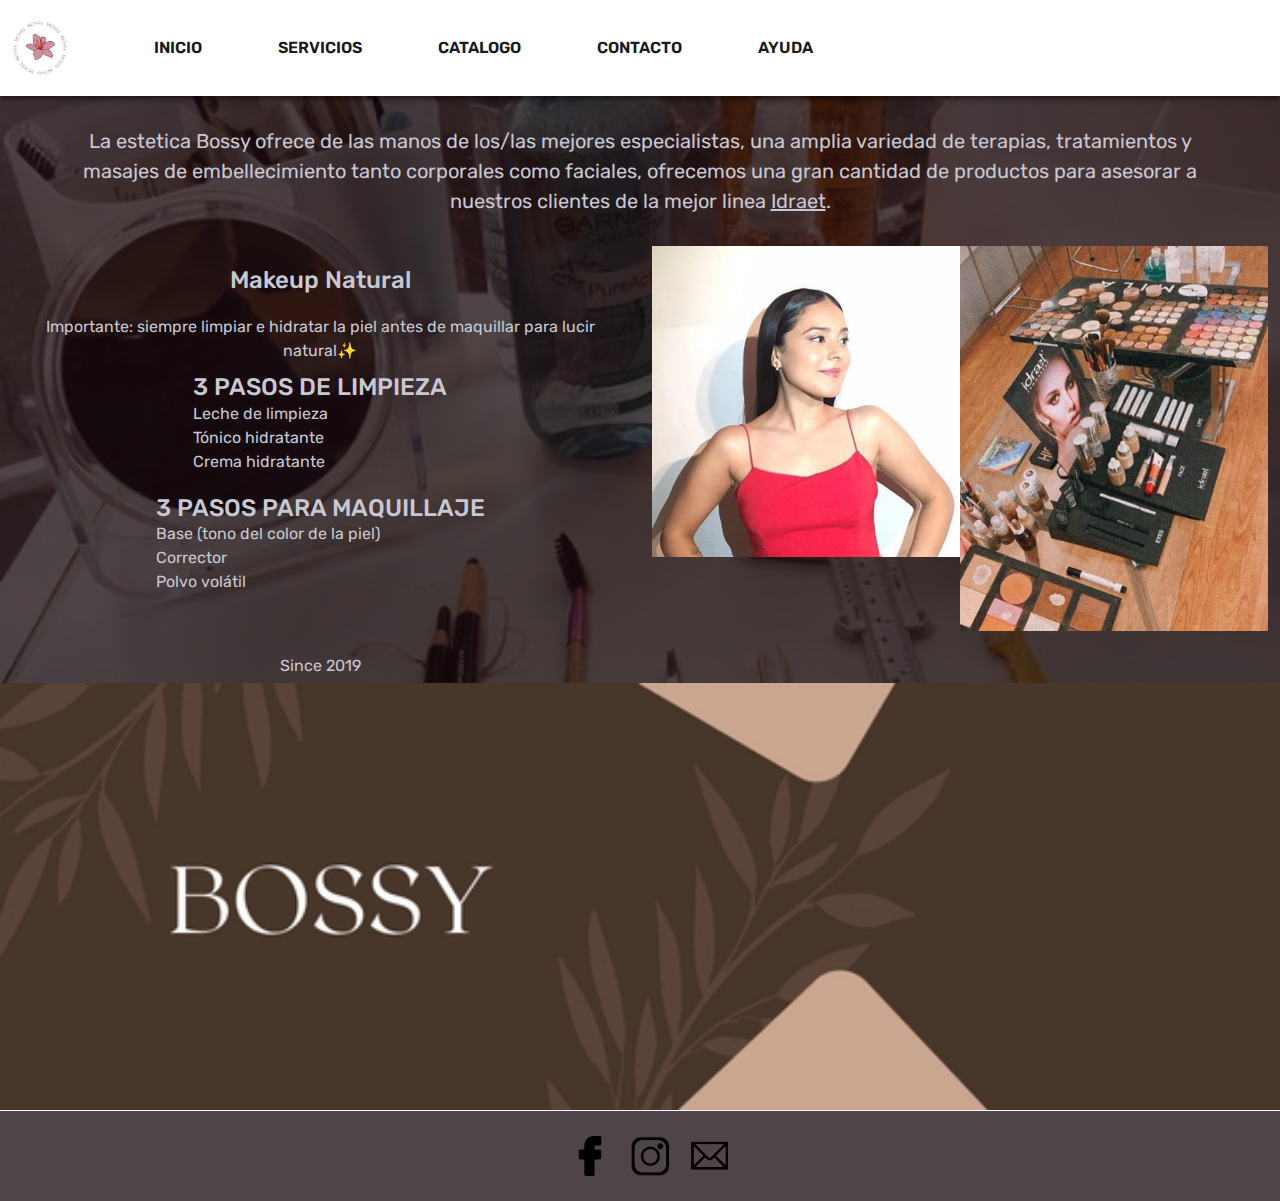
<file: index.html>
<!DOCTYPE html>
<html lang="en">
<head>
    <meta charset="UTF-8">
    <meta http-equiv="X-UA-Compatible" content="IE=edge">
    <meta name="viewport" content="width=device-width, initial-scale=1.0">
    <meta name="keywords" content="BOSSYSKINCARE, BOSSY, SKINCARE, ESTETICA,MAKEUP, NATURAL, MAQUILLAJE">
    <meta name="description" content="Servicios de Estética, como Cosmiatría, Cosmetología. Ingresá a Nuestra Web y Consultá . Todos los Servicios. Asesoramiento personal. Reservá Tu Turno. Armonización Facial.">
    <link rel="icon" href="../images/ms-icon-150x150.png" type="image/x-icon">
    <link href="//db.onlinewebfonts.com/c/d7e8a95865396cddca89b00080d2cba6?family=SoDo+Sans+SemiBold" rel="stylesheet"
        type="text/css" />
    <link rel="stylesheet" href="./css/bootstrap.css">
    <link rel="stylesheet" href="./css/translated.css">
    <title>Bossy | Inicio</title>
</head>
<body>
    <header>
        <nav class="navbar navbar-expand-md">
            <div class="container-fluid">
                <div class="navbar-left">
                    <a href="index.html">
                        <img class="navbarLogo" src="../images/Bossy2.png">
                    </a>
                    <div id="collapse_items" class="collapse navbar-collapse">
                        <ul class="navbar-nav ms-3">
                            <div>
                                <li class="nav-item"><a class="nav-link" href="index.html">INICIO</a></li>
                            </div>
                            <div>
                                <li class="nav-item"><a class="nav-link" href="./pages/services.html">SERVICIOS</a></li>
                            </div>
                            <div>
                                <li class="nav-item"><a class="nav-link" href="./pages/catalogue.html">CATALOGO</a></li>
                            </div>
                            <div>
                                <li class="nav-item"><a class="nav-link" href="./pages/contact.html">CONTACTO</a></li>
                            </div>
                            <div>
                                <li class="nav-item"><a class="nav-link" href="./pages/help.html">AYUDA</a></li>
                            </div>
                        </ul>
                    </div>
                </div>
                <button type="button" class="navbar-toggler" data-bs-toggle="collapse" data-bs-target="#collapse_items">
                    <span class="navbar-toggler-icon">
                    </span>
                </button>
            </div>
        </nav>
    </header>
    <main>
        <section class="intro_desc">
            <p>La estetica Bossy ofrece de las manos de los/las mejores especialistas, una amplia variedad de
                terapias,
                tratamientos y masajes de embellecimiento tanto corporales como faciales, ofrecemos una gran
                cantidad de
                productos para asesorar a nuestros clientes de la mejor linea <a
                    href="https://idraetgroup.com/?gclid=Cj0KCQjw166aBhDEARIsAMEyZh6iwiQcJbNua7fvX7TcPgXoqKWANvligBEkQJWTMDLKDtH5ZAWx_gUaAtiVEALw_wcB">Idraet</a>.
            </p>
        </section>

        <div class="container-fluid">
            <section class="publication_makeup row" >
                <article class="col container">
                    <div class="publication_makeup_intro">
                        <h2>Makeup Natural</h2>
                        <span>Importante: siempre limpiar e hidratar la piel antes de maquillar para lucir
                            natural✨</span>
                    </div>
                    <div class="publication_makeup_steps">
                        <div class="steps">
                            <h3>3 PASOS DE LIMPIEZA</h3>
                            <ul>
                                <li>Leche de limpieza</li>
                                <li>Tónico hidratante</li>
                                <li>Crema hidratante</li>
                            </ul>
                        </div>
                        <div class="steps">
                            <h3>3 PASOS PARA MAQUILLAJE</h3>
                            <ul>
                                <li>Base (tono del color de la piel)</li>
                                <li>Corrector</li>
                                <li>Polvo volátil</li>
                            </ul>
                        </div>
                    </div>
                    <p class="since">Since 2019</p>
                </article>
    
                <article class="makeup_images col container">
                    <img class="photo1" src="../images/makeup_me.PNG">
                    <img class="photo2" src="../images/makeup_photo.PNG">
                </article>
            </section>
        </div>
        <div class="bannerBox">
            <img class="banner" src="../images/banner.png">
        </div>
    </main>
    <footer class="container-fluid">
        <div><a class="facebook_logo" href="">
            <img src="./images/facebook_logo.png"></a></div>
        <div><a class="instagram_logo" href="https://www.instagram.com/bossy.skincare/"><img
            src="./images/logo_instagram.jpg"></a></div>
            <div><a class="email_logo" href=""><img
                src="./images/email_logo.png"></a></div>
    </footer>
    <script src="../js/bootstrap.bundle.js"></script>
</body>
</html>
</file>
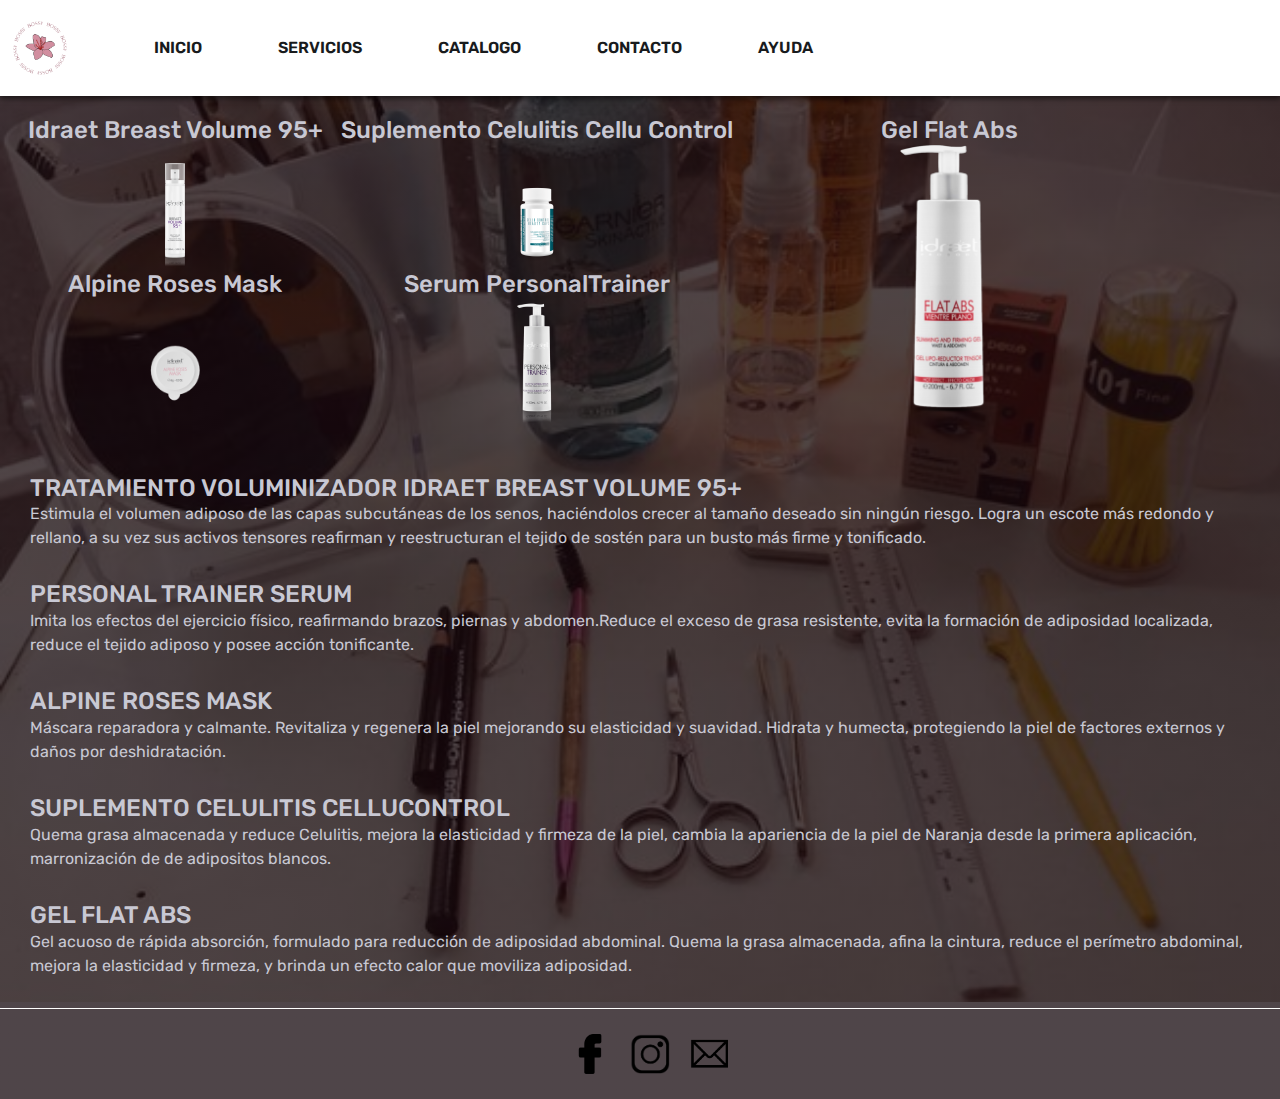
<file: pages/catalogue.html>
<!DOCTYPE html>
<html lang="en">
<head>
    <meta charset="UTF-8">
    <meta http-equiv="X-UA-Compatible" content="IE=edge">
    <meta name="viewport" content="width=device-width, initial-scale=1.0">
    <meta name="keywords" content="BOSSYSKINCARE, BOSSY, SKINCARE, ESTETICA, CATALOGO, PRODUCTOS, Idraet, idraetgroup">
     <meta name="description" content="Servicios de Estética, como Cosmiatría, Cosmetología. Ingresá a Nuestra Web y Consultá . Todos los Servicios. Asesoramiento personal. Reservá Tu Turno. Armonización Facial.">
    <link rel="shortcut icon" href="../images/Bossy2.png" type="image/x-icon">
    <link href="//db.onlinewebfonts.com/c/d7e8a95865396cddca89b00080d2cba6?family=SoDo+Sans+SemiBold" rel="stylesheet"
        type="text/css" />
    <link rel="stylesheet" href="../css/bootstrap.css">
    <link rel="stylesheet" href="../css/translated.css">
    <title>Bossy | Catalogo</title>
</head>

<body>
    <header>
        <nav class="navbar navbar-expand-md ">
            <div class="container-fluid">
                <div class="navbar-left">
                    <a href="index.html">
                        <img class="navbarLogo" src="../images/Bossy2.png">
                    </a>
                    <div id="collapse_items" class="collapse navbar-collapse">
                        <ul class="navbar-nav ms-3">
                            <div>
                                <li class="nav-item"><a class="nav-link" href="../index.html">INICIO</a></li>
                            </div>
                            <div>
                                <li class="nav-item"><a class="nav-link" href="services.html">SERVICIOS</a></li>
                            </div>
                            <div>
                                <li class="nav-item"><a class="nav-link" href="catalogue.html">CATALOGO</a></li>
                            </div>
                            <div>
                                <li class="nav-item"><a class="nav-link" href="contact.html">CONTACTO</a></li>
                            </div>
                            <div>
                                <li class="nav-item"><a class="nav-link" href="help.html">AYUDA</a></li>
                            </div>
                        </ul>
                    </div>
                </div>
                <button type="button" class="navbar-toggler" data-bs-toggle="collapse" data-bs-target="#collapse_items">
                    <span class="navbar-toggler-icon">

                    </span>
                </button>
            </div>
        </nav>
    </header>
    <main>
        <section class="catalogue_container">
            <article class="breast">
                <h5 class="catalogue_h5">Idraet Breast Volume 95+</h5>
                <div>
                    <img src="../images/catalogue/breastvolume95.png">
                </div>
            </article>
            <article class="cellucontrol">
                <h5 class="catalogue_h5">Suplemento Celulitis Cellu Control</h5>
                <div>
                    <img src="../images/catalogue/caps_cellucontrol.png">
                </div>
            </article>
            <article class="serum">
                <h5 class="catalogue_h5">Serum PersonalTrainer</h5>
                <div>
                    <img src="../images/catalogue/serum_personaltrainer.png">
                </div>
            </article>
            <article class="alpinemask">
                <h5 class="catalogue_h5">Alpine Roses Mask</h5>
                <div>
                    <img src="../images/catalogue/mask_alpineroses.png">
                </div>
            </article>
            <article class="gelabs">
                <h5 class="catalogue_h5">Gel Flat Abs</h5>
                <div>
                    <img src="../images/catalogue/gel_flat_abs.png">
                </div>
            </article>
        </section>
        <section class="catalogue_info">
            <article class="breast_info">
                <h4>TRATAMIENTO VOLUMINIZADOR IDRAET BREAST VOLUME 95+</h4>
                <p>Estimula el volumen adiposo de las capas subcutáneas de los senos, haciéndolos crecer al tamaño deseado sin ningún riesgo. Logra un escote más redondo y rellano, a su vez sus activos tensores reafirman y reestructuran el tejido de sostén para un busto más firme y tonificado.</p>
            </article>
            <article class="breast_info">
                <h4>PERSONAL TRAINER SERUM</h4>
                <p>
                    Imita los efectos del ejercicio físico, reafirmando brazos, piernas y abdomen.Reduce el exceso de grasa resistente, evita la formación de adiposidad localizada, reduce el tejido adiposo y posee acción tonificante.</p>
            </article>
            <article>
                <h4>ALPINE ROSES MASK</h4>
                <p>Máscara reparadora y calmante. Revitaliza y regenera la piel mejorando su elasticidad y suavidad. Hidrata y humecta, protegiendo la piel de factores externos y daños por deshidratación.</p>
            </article>
            <article>
                <h4>SUPLEMENTO CELULITIS CELLUCONTROL</h4>
                <p>Quema grasa almacenada y reduce Celulitis, mejora la elasticidad y firmeza de la piel, cambia la apariencia de la piel de Naranja desde la primera aplicación, marronización de de adipositos blancos.</p>
            </article>
            <article>
                <h4>GEL FLAT ABS</h4>
                <p>Gel acuoso de rápida absorción, formulado para reducción de adiposidad abdominal. Quema la grasa almacenada, afina la cintura, reduce el perímetro abdominal, mejora la elasticidad y firmeza, y brinda un efecto calor que moviliza adiposidad.</p>
            </article>
        </section>
    </main>
    <footer class="container-fluid">
        <div><a class="facebook_logo" href="">
            <img src="../images/facebook_logo.png"></a></div>
        <div><a class="instagram_logo" href="https://www.instagram.com/bossy.skincare/"><img
            src="../images/logo_instagram.jpg"></a></div>
            <div><a class="email_logo" href=""><img
                src="../images/email_logo.png"></a></div>
    </footer>
    <script src="../js/bootstrap.bundle.js"></script>
</body>

</html>
</file>
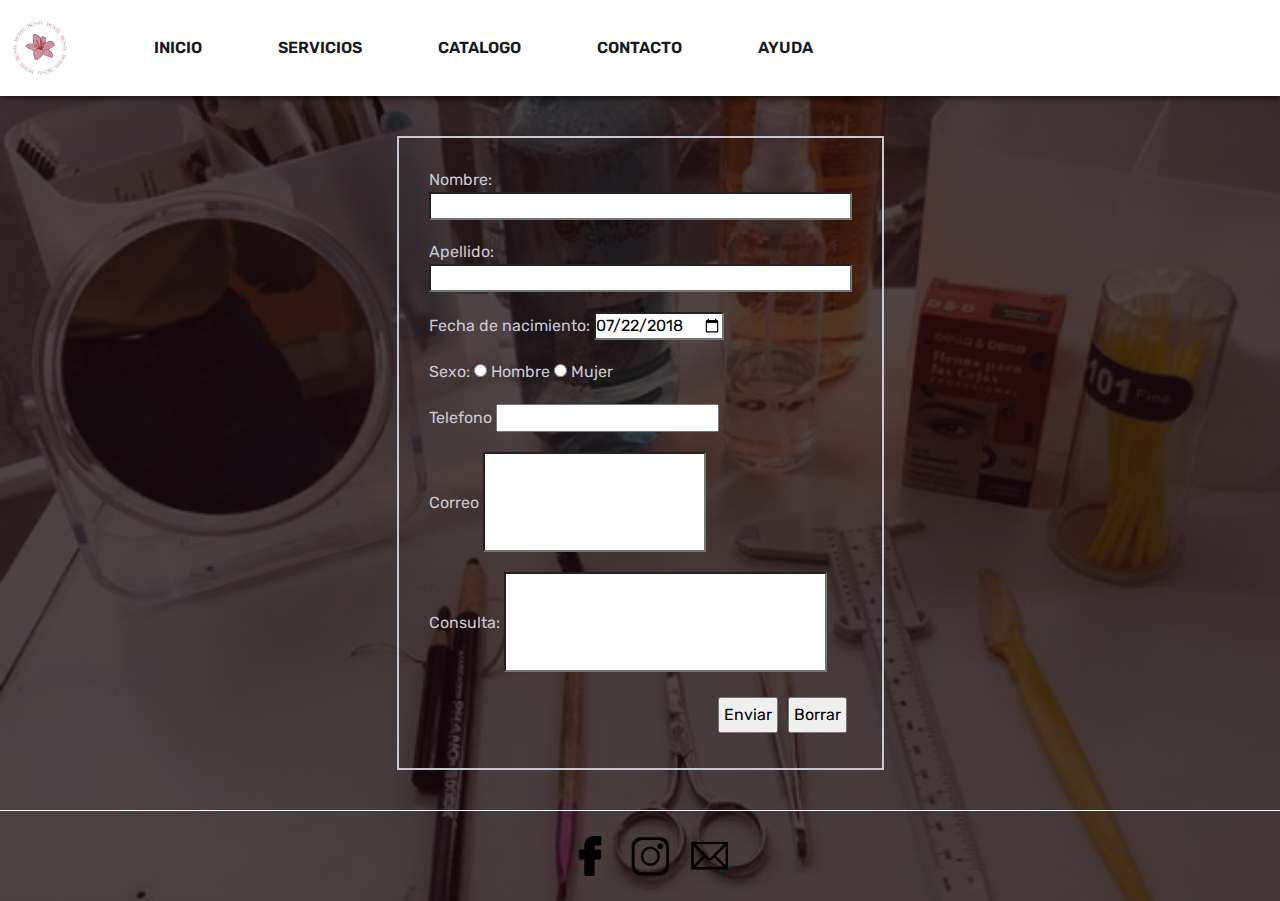
<file: pages/contact.html>
<!DOCTYPE html>
<html lang="en">

<head>
    <meta charset="UTF-8">
    <meta http-equiv="X-UA-Compatible" content="IE=edge">
    <meta name="viewport" content="width=device-width, initial-scale=1.0">
    <meta name="keywords" content="BOSSYSKINCARE, BOSSY, SKINCARE, ESTETICA, CONTACTO, CONSULTA, TURNO, PREGUNTA">
    <meta name="description" content="Servicios de Estética, como Cosmiatría, Cosmetología. Ingresá a Nuestra Web y Consultá . Todos los Servicios. Asesoramiento personal. Reservá Tu Turno. Armonización Facial.">
    <link rel="shortcut icon" href="../images/Bossy2.png" type="image/x-icon">
    <link href="//db.onlinewebfonts.com/c/d7e8a95865396cddca89b00080d2cba6?family=SoDo+Sans+SemiBold" rel="stylesheet"
        type="text/css" />
    <link rel="stylesheet" href="../css/bootstrap.css">
    <link rel="stylesheet" href="../css/translated.css">
    <title>Bossy | Contacto</title>
</head>

<body>
    <header>
        <nav class="navbar navbar-expand-md ">
            <div class="container-fluid">
                <div class="navbar-left">
                    <a href="index.html">
                        <img class="navbarLogo" src="../images/Bossy2.png">
                    </a>
                    <div id="collapse_items" class="collapse navbar-collapse">
                        <ul class="navbar-nav ms-3">
                            <div>
                                <li class="nav-item"><a class="nav-link" href="../index.html">INICIO</a></li>
                            </div>
                            <div>
                                <li class="nav-item"><a class="nav-link" href="services.html">SERVICIOS</a></li>
                            </div>
                            <div>
                                <li class="nav-item"><a class="nav-link" href="catalogue.html">CATALOGO</a></li>
                            </div>
                            <div>
                                <li class="nav-item"><a class="nav-link" href="contact.html">CONTACTO</a></li>
                            </div>
                            <div>
                                <li class="nav-item"><a class="nav-link" href="help.html">AYUDA</a></li>
                            </div>
                        </ul>
                    </div>
                </div>
                <button type="button" class="navbar-toggler" data-bs-toggle="collapse" data-bs-target="#collapse_items">
                    <span class="navbar-toggler-icon">

                    </span>
                </button>
            </div>
        </nav>
    </header>
    <main>
        <div class="contact" class="container-fluid">
            <form class="container" action="" method="">
                <p>Nombre: <input class="name_form" type="text" name="name" size="40"></p>
                <p>Apellido: <input class="sur_form" type="text" name="surname" size="40"></p>
                <p>Fecha de nacimiento: <input class="born" type="date" id="start" name="trip-start" value="2018-07-22"
                        min="2018-01-01" max="2018-12-31"></p>
                <p>Sexo:
                    <input type="radio" name="hm" value="h"> Hombre
                    <input type="radio" name="hm" value="m"> Mujer
                </p>

                <p>Telefono <input type="number" name="phone_number"></p>
                <p>Correo <input type="email" class="query"></p>
                <p>Consulta: <input class="query" type="text" size="30"></p>
                <p class="buttons">
                    <input type="submit" value="Enviar">
                    <input type="reset" value="Borrar">
                </p>
            </form>
        </div>
    </main>
    <footer class="container-fluid">
        <div><a class="facebook_logo" href="">
            <img src="../images/facebook_logo.png"></a></div>
        <div><a class="instagram_logo" href="https://www.instagram.com/bossy.skincare/"><img
            src="../images/logo_instagram.jpg"></a></div>
            <div><a class="email_logo" href=""><img
                src="../images/email_logo.png"></a></div>
    </footer>
    <script src="../js/bootstrap.bundle.js"></script>
</body>

</html>
</file>
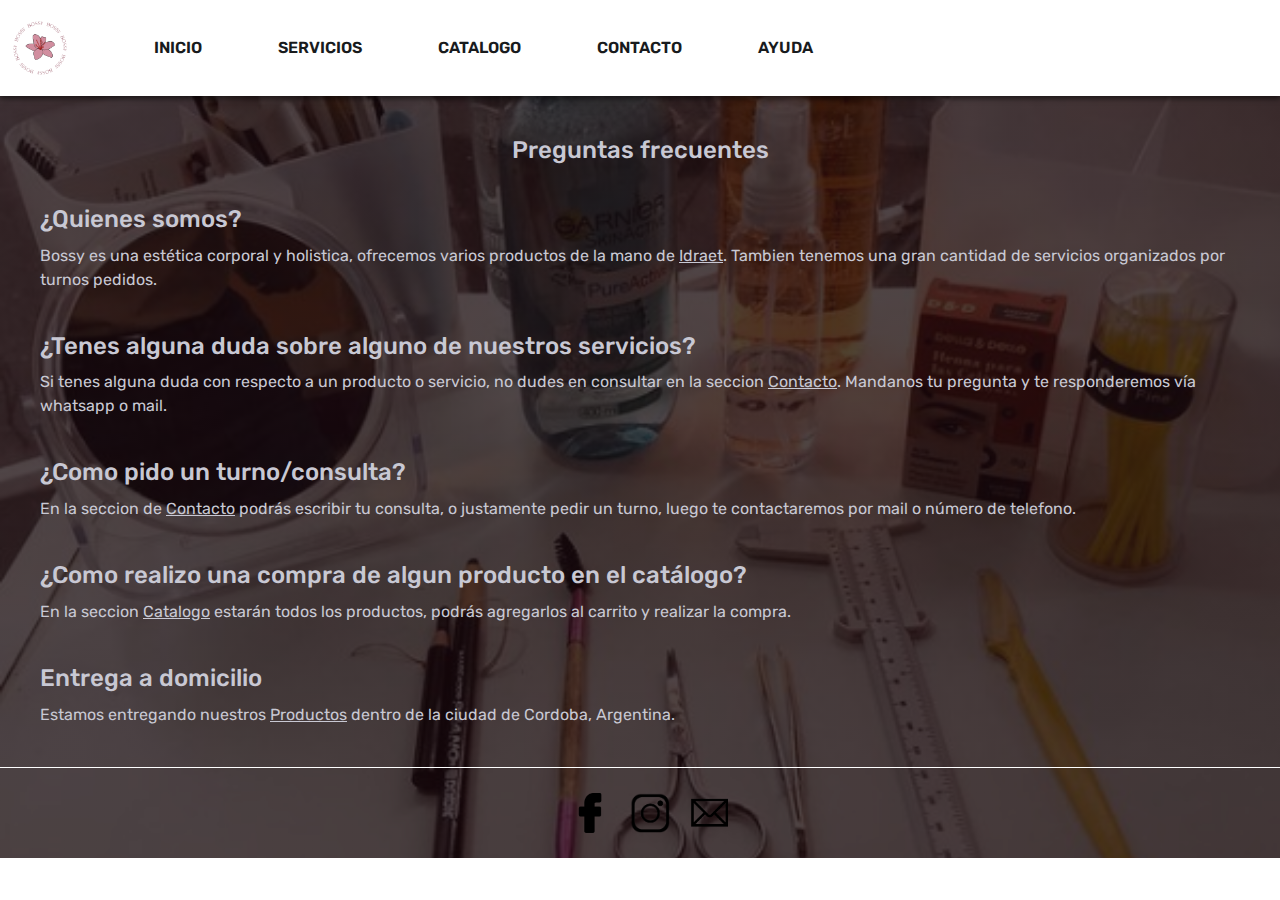
<file: pages/help.html>
<!DOCTYPE html>
<html lang="en">

<head>
    <meta charset="UTF-8">
    <meta http-equiv="X-UA-Compatible" content="IE=edge">
    <meta name="viewport" content="width=device-width, initial-scale=1.0">
    <meta name="keywords" content="BOSSYSKINCARE, BOSSY, SKINCARE, ESTETICA, AYUDA, PREGUNTAS, INFORMACION">
    <meta name="description" content="Servicios de Estética, como Cosmiatría, Cosmetología. Ingresá a Nuestra Web y Consultá . Todos los Servicios. Asesoramiento personal. Reservá Tu Turno. Armonización Facial.">
    <link rel="shortcut icon" href="../images/Bossy2.png" type="image/x-icon">
    <link href="//db.onlinewebfonts.com/c/d7e8a95865396cddca89b00080d2cba6?family=SoDo+Sans+SemiBold" rel="stylesheet"
        type="text/css" />
    <link rel="stylesheet" href="../css/bootstrap.css">
    <link rel="stylesheet" href="../css/translated.css">
    <title>Bossy | Ayuda</title>
</head>

<body>
    <header>
        <nav class="navbar navbar-expand-md ">
            <div class="container-fluid">
                <div class="navbar-left">
                    <a href="index.html">
                        <img class="navbarLogo" src="../images/Bossy2.png">
                    </a>
                    <div id="collapse_items" class="collapse navbar-collapse">
                        <ul class="navbar-nav ms-3">
                            <div>
                                <li class="nav-item"><a class="nav-link" href="../index.html">INICIO</a></li>
                            </div>
                            <div>
                                <li class="nav-item"><a class="nav-link" href="services.html">SERVICIOS</a></li>
                            </div>
                            <div>
                                <li class="nav-item"><a class="nav-link" href="catalogue.html">CATALOGO</a></li>
                            </div>
                            <div>
                                <li class="nav-item"><a class="nav-link" href="contact.html">CONTACTO</a></li>
                            </div>
                            <div>
                                <li class="nav-item"><a class="nav-link" href="help.html">AYUDA</a></li>
                            </div>
                        </ul>
                    </div>
                </div>
                <button type="button" class="navbar-toggler" data-bs-toggle="collapse" data-bs-target="#collapse_items">
                    <span class="navbar-toggler-icon">

                    </span>
                </button>
            </div>
        </nav>
    </header>
    <main>
        <section class="container_help container-fluid">
            <h2>Preguntas frecuentes</h2>
            <article>
                <h3>¿Quienes somos?</h3>
                <p>Bossy es una estética corporal y holistica, ofrecemos varios productos de la mano de <a
                    href="https://idraetgroup.com/?gclid=Cj0KCQjw166aBhDEARIsAMEyZh6iwiQcJbNua7fvX7TcPgXoqKWANvligBEkQJWTMDLKDtH5ZAWx_gUaAtiVEALw_wcB">Idraet</a>. Tambien tenemos una gran cantidad de servicios organizados por turnos pedidos.</p>
            </article>

            <article>
                <h3>¿Tenes alguna duda sobre alguno de nuestros servicios?</h3>
                <p>Si tenes alguna duda con respecto a un producto o servicio, no dudes en consultar en la seccion <a href="./contact.html">Contacto</a>. Mandanos tu pregunta y te responderemos vía whatsapp o mail.</p>
            </article>


            <article >
                <h3>¿Como pido un turno/consulta?</h3>
                <p>En la seccion de <a href="./contact.html">Contacto</a> podrás escribir tu consulta, o justamente
                    pedir un turno, luego te contactaremos por mail o número de telefono.</p>
            </article>

            <article>
                <h3>¿Como realizo una compra de algun producto en el catálogo?</h3>
                <p>En la seccion <a href="catalogue.html">Catalogo</a> estarán todos los productos, podrás agregarlos al carrito y realizar la compra.</p>
            </article>

            <article>
                <h3>Entrega a domicilio</h3>
                <p>Estamos entregando nuestros <a href="./catalogue.html">Productos</a> dentro de la ciudad de
                    Cordoba, Argentina.</p>
            </article>
        </section>
    </main>
    <footer class="container-fluid">
        <div><a class="facebook_logo" href="">
            <img src="../images/facebook_logo.png"></a></div>
        <div><a class="instagram_logo" href="https://www.instagram.com/bossy.skincare/"><img
            src="../images/logo_instagram.jpg"></a></div>
            <div><a class="email_logo" href=""><img
                src="../images/email_logo.png"></a></div>
    </footer>
    <script src="../js/bootstrap.bundle.js"></script>
</body>

</html>
</file>
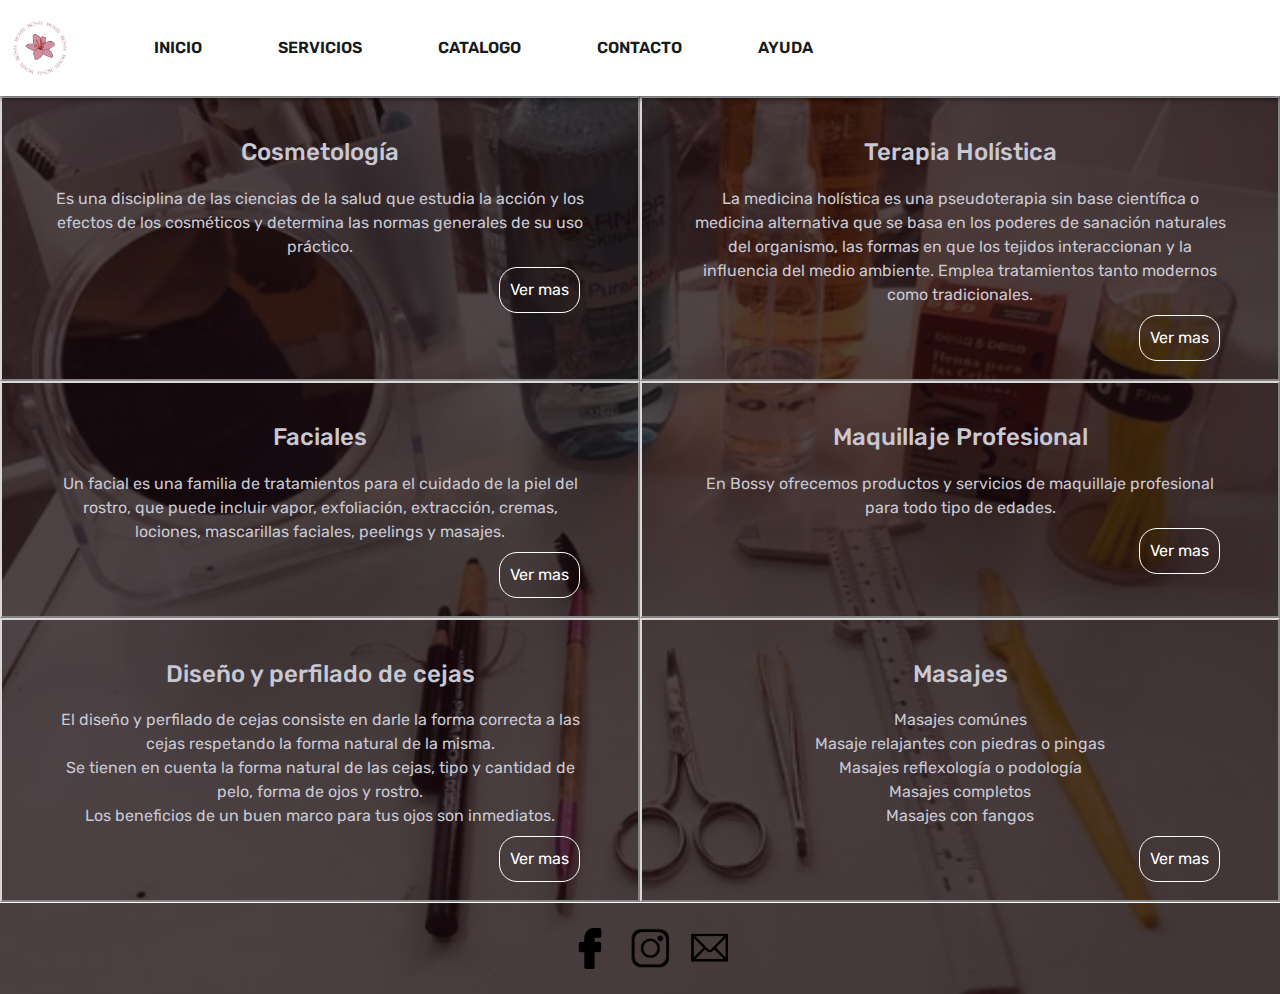
<file: pages/services.html>
<!DOCTYPE html>
<html lang="en">

<head>
    <meta charset="UTF-8">
    <meta http-equiv="X-UA-Compatible" content="IE=edge">
    <meta name="viewport" content="width=device-width, initial-scale=1.0">
    <meta name="keywords" content="BOSSYSKINCARE, BOSSY, SKINCARE, ESTETICA, SERVICIOS, TERAPIA, HOLISTICA, MASAJES, MAQUILLAJE, CEJAS">
    <meta name="description" content="Servicios de Estética, como Cosmiatría, Cosmetología. Ingresá a Nuestra Web y Consultá . Todos los Servicios. Asesoramiento personal. Reservá Tu Turno. Armonización Facial.">
    <link rel="shortcut icon" href="../images/Bossy2.png" type="image/x-icon">
    <link href="//db.onlinewebfonts.com/c/d7e8a95865396cddca89b00080d2cba6?family=SoDo+Sans+SemiBold" rel="stylesheet"
        type="text/css" />
    <link rel="stylesheet" href="../css/bootstrap.css">
    <link rel="stylesheet" href="../css/translated.css">
    <title>BOSSY | Servicios</title>
</head>

<body>
    <!-- Menu de navegacion -->
    <header>
        <nav class="navbar navbar-expand-md ">
            <div class="container-fluid">
                <div class="navbar-left">
                    <a href="index.html">
                        <img class="navbarLogo" src="../images/Bossy2.png">
                    </a>
                    <div id="collapse_items" class="collapse navbar-collapse">
                        <ul class="navbar-nav ms-3">
                            <div>
                                <li class="nav-item"><a class="nav-link" href="../index.html">INICIO</a></li>
                            </div>
                            <div>
                                <li class="nav-item"><a class="nav-link" href="services.html">SERVICIOS</a></li>
                            </div>
                            <div>
                                <li class="nav-item"><a class="nav-link" href="catalogue.html">CATALOGO</a></li>
                            </div>
                            <div>
                                <li class="nav-item"><a class="nav-link" href="contact.html">CONTACTO</a></li>
                            </div>
                            <div>
                                <li class="nav-item"><a class="nav-link" href="help.html">AYUDA</a></li>
                            </div>
                        </ul>
                    </div>
                </div>
                <button type="button" class="navbar-toggler" data-bs-toggle="collapse" data-bs-target="#collapse_items">
                    <span class="navbar-toggler-icon">

                    </span>
                </button>
            </div>
        </nav>
    </header>
    <main>
        <section class="container_services" class="container">
            <div class="row">
                <section class="col" class="cosmetology">
                    <div class="content_info">
                        <article>
                            <h2>Cosmetología</h2>
                            <p>Es una disciplina de las ciencias de la salud que estudia la acción y los efectos de los
                                cosméticos y determina las normas generales de su uso práctico.</p>
                            <div class="see_more"><a href="">Ver mas</a></div>
                        </article>
                    </div>
                </section>
                <section class="col" class="holistic_terapy">
                    <div class="conten_info">
                        <article class="holistic_article">
                            <h2>Terapia Holística</h2>
                            <p>
                                La medicina holística es una pseudoterapia sin base científica o medicina alternativa que se
                                basa en los poderes de sanación naturales del organismo, las formas en que los tejidos
                                interaccionan y la influencia del medio ambiente. Emplea tratamientos tanto modernos
                                como tradicionales.
                            </p>
                            <div class="see_more"><a href="">Ver mas</a></div>
                        </article>
                    </div>
                </section>
            </div>
            <div class="row">
                <section class="col" class="facials">
                    <div class="content_info">
                        <article>
                            <h2>Faciales</h2>
                            <p>Un facial es una familia de tratamientos para el cuidado de la piel del rostro, que puede
                                incluir
                                vapor, exfoliación, extracción, cremas, lociones, mascarillas faciales, peelings y
                                masajes.
                            </p>
                            <div class="see_more"><a href="">Ver mas</a></div>
                        </article>
                    </div>
                </section>
                <section class="col" class="makeup">
                    <div class="content_info">
                        <article>
                            <h2>Maquillaje Profesional</h2>
                            <p>En Bossy ofrecemos productos y servicios de maquillaje profesional para todo tipo de
                                edades.
                            </p>
                            <div class="see_more"><a href="">Ver mas</a></div>
                        </article>
                    </div>
                </section>
            </div>
            <div class="row">
                <section class="col" class="eyebrows">
                    <div class="content_info">
                        <article>
                            <h2>Diseño y perfilado de cejas</h2>
                            <ul>
                                <li>El diseño y perfilado de cejas consiste en darle la forma correcta a las cejas
                                    respetando la
                                    forma natural de la misma.</li>
                                <li>Se tienen en cuenta la forma natural de las cejas, tipo y cantidad
                                    de
                                    pelo, forma de ojos y rostro.</li>
                                <li>Los beneficios de un buen marco para tus ojos son inmediatos.</li>
                            </ul>
                            <div class="see_more"><a href="">Ver mas</a></div>
                        </article>
                    </div>
                </section>
                <section class="col" class="massages">
                    <div class="content_info">
                        <article>
                            <h2>Masajes</h2>
                            <ul>
                                <li>Masajes comúnes</li>
                                <li>Masaje relajantes con piedras o pingas</li>
                                <li>Masajes reflexología o podología</li>
                                <li>Masajes completos</li>
                                <li>Masajes con fangos</li>
                            </ul>
                            <div class="see_more"><a href="">Ver mas</a></div>
                        </article>
                    </div>
                </section>
            </div>
        </section>

    </main>
    <footer class="container-fluid">
        <div><a class="facebook_logo" href="">
            <img src="../images/facebook_logo.png"></a></div>
        <div><a class="instagram_logo" href="https://www.instagram.com/bossy.skincare/"><img
            src="../images/logo_instagram.jpg"></a></div>
            <div><a class="email_logo" href=""><img
                src="../images/email_logo.png"></a></div>
    </footer>
    <script src="../js/bootstrap.bundle.js"></script>
</body>

</html>
</file>
<file: css/translated.css>
@import url("https://fonts.googleapis.com/css2?family=Rubik:wght@300;400;500;600;700&display=swap");
/* Variables */
:root {
  /* Paleta */
  --purpura: #A269E6;
  --naranja: #BA4A00;
  --blanco: #C8C8D3;
  --azul: #356A96;
  --negro: #181B1D;
  --rosa: #E9C1F1;
  --cinderella: #fbcbcc;
  --lavender-gray: #bcbcdb;
  --sweet-pink: #fb9cac;
  --cinderella: #fcdfe0;
  --melanie: #e0c3d3;
  --melanie: #e3c6dc;
  --melon: #fcb4b4;
  --wisp-pink: #fce4ec;
  --linen: #fcf2f2; }

/* Normalize */
* {
  margin: 0;
  padding: 0;
  box-sizing: border-box; }

/* BOOSTRAP DESREEBOOT */
.row {
  --bs-gutter-x: 0;
  --bs-gutter-y: 0;
  display: flex;
  flex-wrap: wrap;
  margin-top: 0;
  margin-right: 0;
  margin-left: 0; }

h6,
.h6,
h5,
.h5,
h4,
.h4,
h3,
.h3,
h2,
.h2,
h1,
.h1 {
  margin-bottom: 0;
  font-weight: 0; }

h6,
.h6,
h5,
.h5,
h4,
.h4,
h3,
.h3,
h2,
.h2,
h1,
.h1 {
  font-size: 1.5em;
  margin-block-start: 0;
  margin-block-end: 0;
  margin-inline-start: 0px;
  margin-inline-end: 0px; }

p {
  margin-bottom: 0;
  display: block;
  margin-block-start: 0;
  margin-block-end: 0;
  margin-inline-start: 0px;
  margin-inline-end: 0px;
  color: var(--blanco); }

ol,
ul,
dl {
  margin-top: 0;
  margin-bottom: 0;
  padding-left: 0; }

body {
  margin: 0;
  font-family: 'Rubik', sans-serif;
  color: var(--blanco);
  text-align: var(--bs-body-text-align);
  background-color: var(--bs-body-bg);
  -webkit-text-size-adjust: 100%;
  -webkit-tap-highlight-color: rgba(0, 0, 0, 0); }

.container-fluid {
  padding-right: 0;
  padding-left: 0; }

main,
footer {
  font-family: 'Rubik', sans-serif;
  background: linear-gradient(rgba(20, 7, 12, 0.75), rgba(20, 7, 12, 0.75)), url(../images/background_eyebrow.PNG) no-repeat center center fixed;
  color: var(--blanco);
  background-size: cover; }

footer {
  margin-top: 1px;
  padding: 25px;
  display: flex;
  justify-content: center; }
  footer div a {
    width: 80px;
    padding-left: 20px;
    overflow: hidden; }
    footer div a img {
      width: 40px; }
      footer div a img:hover {
        -webkit-transform: scale(0.5);
        transform: scale(0.5);
        transition: 0.3s; }

/*Breakpoint footer*/
@media only screen and (min-width: 320px) and (max-width: 500px) {
  footer a {
    padding-left: 20px;
    overflow: hidden; }
    footer a img {
      width: 30px; } }

header .navbar {
  display: flex;
  flex-direction: row;
  flex-wrap: wrap;
  justify-content: space-between;
  align-items: flex-start;
  gap: 10px;
  box-shadow: 0px 3px 5px 0px rgba(0, 0, 0, 0.52);
  -webkit-box-shadow: 0px 3px 5px 0px rgba(0, 0, 0, 0.52);
  -moz-box-shadow: 0px 3px 5px 0px rgba(0, 0, 0, 0.52); }
  header .navbar a {
    text-decoration: none;
    color: var(--negro); }
  header .navbar ul {
    list-style-type: none; }
  header .navbar .navbar-left {
    display: flex;
    align-items: center;
    flex-wrap: wrap; }
    header .navbar .navbar-left a img {
      max-width: 80px;
      min-width: 80px;
      margin-right: 20px; }
    header .navbar .navbar-left ul {
      display: flex;
      align-items: center; }
      header .navbar .navbar-left ul * {
        margin: 10px; }
      header .navbar .navbar-left ul div li a:hover {
        color: green;
        transition: all .3s ease-in-out, color .3s ease-in-out; }
      header .navbar .navbar-left ul div li {
        text-transform: uppercase;
        font-weight: 600; }

main .intro_desc {
  padding: 30px 50px 30px 50px; }
  main .intro_desc p {
    font-size: 20px;
    text-align: center;
    line-height: 30px;
    color: var(--blanco); }
  main .intro_desc a {
    color: var(--blanco); }
  main .intro_desc a:hover {
    background-color: white;
    color: var(--negro);
    transition: .3s; }

main .publication_makeup {
  justify-content: center;
  flex-wrap: wrap; }
  main .publication_makeup .publication_makeup_intro {
    text-align: center; }
  main .publication_makeup .makeup_images {
    display: grid;
    grid-template-columns: repeat(2, 1fr);
    justify-self: center; }
    main .publication_makeup .makeup_images img {
      width: 100%; }
  main .publication_makeup .publication_makeup_steps {
    display: flex;
    flex-wrap: wrap;
    justify-content: space-around; }
    main .publication_makeup .publication_makeup_steps > * {
      padding: 5px; }
    main .publication_makeup .publication_makeup_steps ul {
      list-style-type: none; }
    main .publication_makeup .publication_makeup_steps .steps {
      padding: 10px; }
  main .publication_makeup .since {
    padding-top: 50px;
    text-align: center; }

.bannerBox {
  padding-top: 5px;
  display: grid;
  place-items: center; }
  .bannerBox img {
    width: 100%; }

@media only screen and (max-width: 1000px) {
  .publication_makeup {
    display: inline; } }

/* Services */
main .container_services section {
  padding: 10px;
  padding: 20px 50px 10px 50px;
  border: 2px outset #d9d7d7;
  text-align: center; }
  main .container_services section div {
    height: min-content; }
    main .container_services section div article ul {
      list-style-type: none; }
    main .container_services section div article .see_more {
      padding: 8px;
      display: flex;
      justify-content: flex-end; }
      main .container_services section div article .see_more a {
        text-decoration: none;
        color: white;
        border: 1px solid white;
        border-radius: 18px;
        padding: 10px; }
        main .container_services section div article .see_more a:hover {
          background-color: var(--blanco);
          color: black;
          transition: .5s; }

/*Catalogue */
main .catalogue_info {
  padding: 15px; }
  main .catalogue_info > * {
    padding: 15px; }

main .catalogue_container {
  display: grid;
  grid-area: "breast cellucontrol gelabs" "alpinemask serum gelabs";
  grid-template-columns: repeat(12, 1fr);
  grid-template-rows: repeat(4, 1fr);
  padding: 20px; }
  main .catalogue_container article h5 {
    text-align: center; }
  main .catalogue_container article div {
    display: flex;
    justify-content: center; }
    main .catalogue_container article div img {
      width: 100px; }
  main .catalogue_container .breast {
    grid-area: breast;
    grid-column: 1/4;
    grid-row: 1/3; }
  main .catalogue_container .cellucontrol {
    grid-area: cellucontrol;
    grid-column: 4/8;
    grid-row: 1/3; }
  main .catalogue_container .gelabs {
    grid-area: gelabs;
    grid-column: 8/12;
    grid-row: 1/5; }
  main .catalogue_container .alpinemask {
    grid-area: alpinemask;
    grid-column: 1/4;
    grid-row: 3/5; }
  main .catalogue_container .serum {
    grid-area: serum;
    grid-column: 4/8;
    grid-row: 3/5; }

/*Catalogue breakpoints*/
@media only screen and (max-width: 650px) {
  main .catalogue_container {
    display: flex;
    flex-direction: column; } }

/*Contact form*/
main .contact {
  padding: 40px;
  display: flex;
  justify-content: center; }
  main .contact form {
    padding: 20px;
    border: 2px solid var(--blanco);
    width: min-content; }
    main .contact form p {
      padding: 10px; }
    main .contact form .sur_form, main .contact form .name_form, main .contact form .query, main .contact form .born {
      background-color: white; }
    main .contact form .query {
      height: 100px; }
    main .contact form .buttons {
      padding: 10px;
      display: flex;
      justify-content: end; }
      main .contact form .buttons input {
        padding: 4px;
        margin: 5px; }

/*Contact Breakpoint*/
@media only screen and (min-width: 320px) and (max-width: 500px) {
  .sur_form, .name_form, .query {
    width: 200px; } }

/*Help*/
main h2 {
  padding: 20px;
  text-align: center; }

main .container_help {
  display: flex;
  flex-direction: column;
  padding: 20px;
  margin: auto; }
  main .container_help article {
    padding: 15px; }
    main .container_help article > * {
      padding: 5px; }
    main .container_help article a {
      text-decoration: none;
      color: var(--blanco);
      text-decoration-line: underline; }
      main .container_help article a:hover {
        background-color: var(--blanco);
        color: var(--negro);
        transition: .3s; }
</file>
